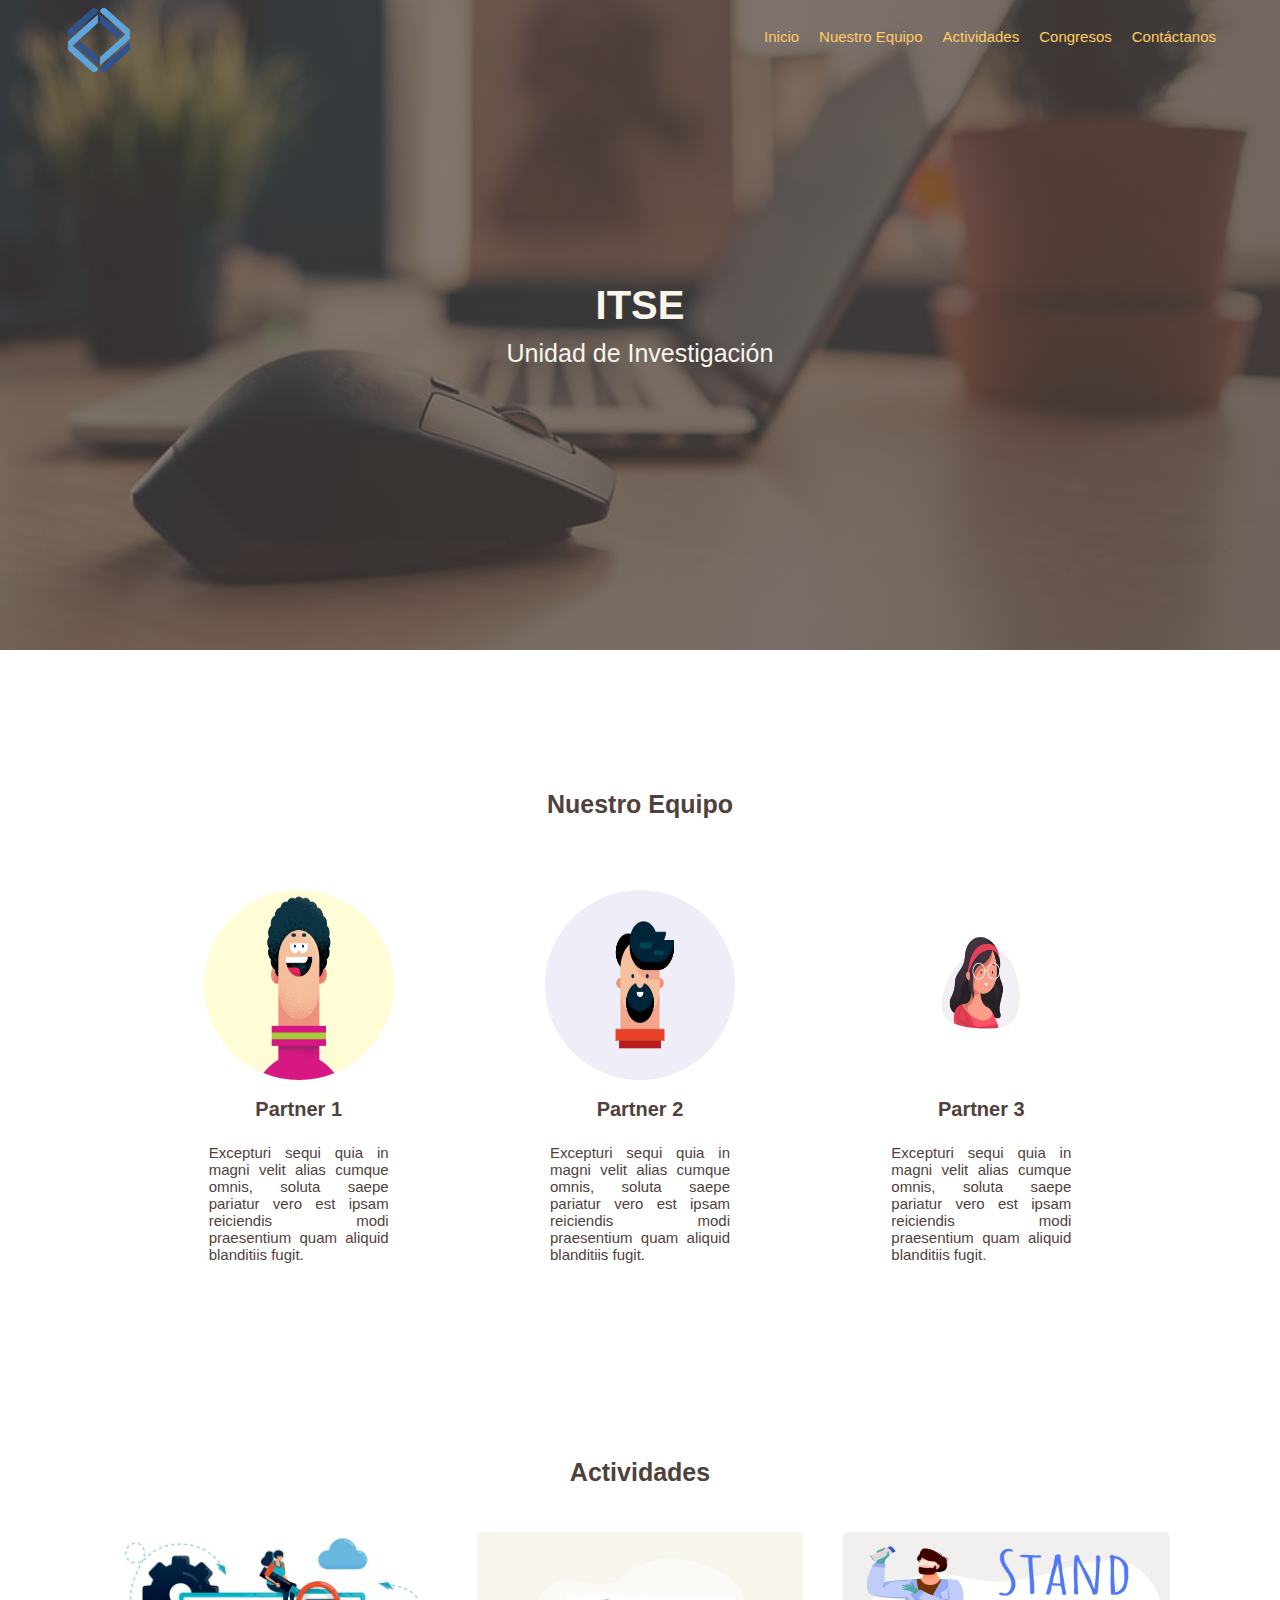
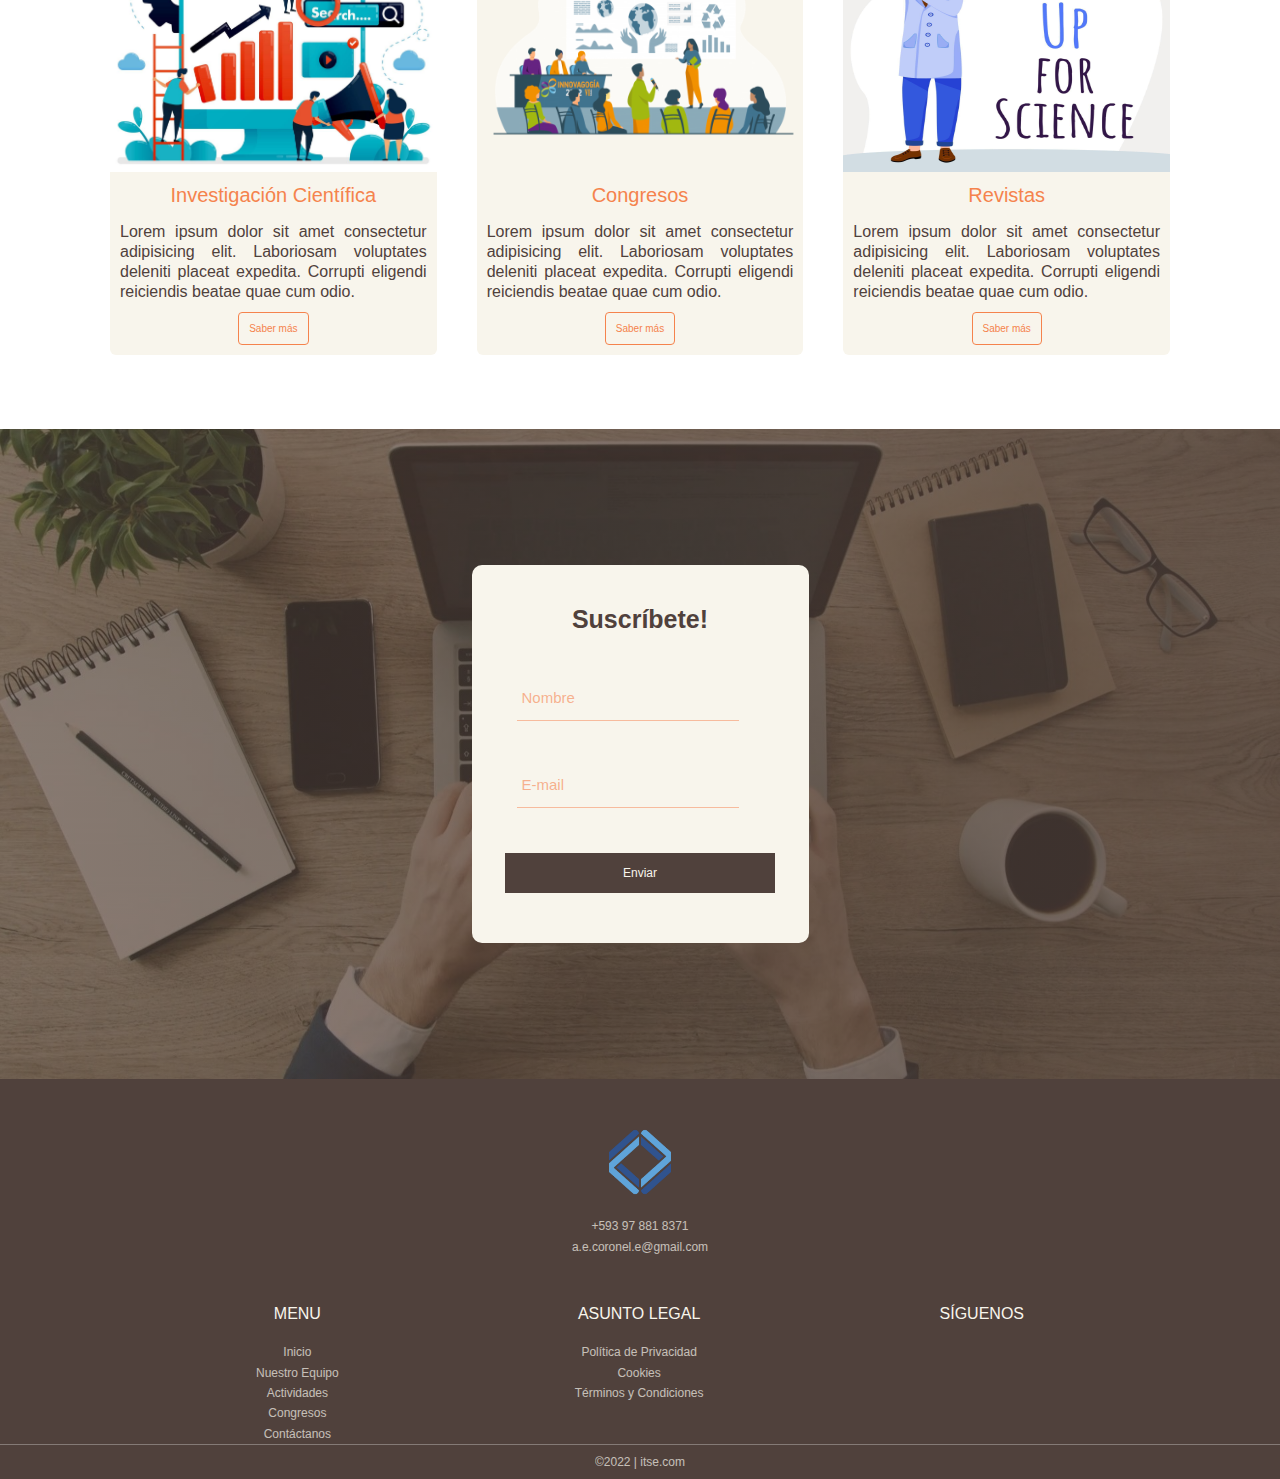
<file: index.html>
<!DOCTYPE html>
<html>

<head>
	<meta charset="utf-8">
	<meta name="viewport" content="width=device-width, initial-scale=1">
	<title>Login</title>
	<link rel="stylesheet" type="text/css" href="styles.css">
	<link rel="shortcut icon" href="img/icon.png" type="image/x-icon">
</head>

<body>
	<header class="media header">
		<h1 class="header_titulo">
			ITSE
		</h1>
		<br />
		<p class="header_texto">
			Unidad de Investigación
		</p>
	</header>
	<nav class="nav" id="nav">
		<div class="nav__container">
			<img src="img/icon.png" alt="logo" class="nav__logo" id="nav__logo">
			<img src="assets/bx-menu.svg" alt="" class="nav__img" id="nav__img">
			<div class="back__menu" id="back__menu"></div>
			<div class="nav__menu" id="nav__menu">
				<div class="nav__grupo">
					<a href="#" class="nav__item" id="menu">
						Inicio
					</a>
					<span class="barra"></span>
				</div>
				<div class="nav__grupo">
					<a href="#equipo" class="nav__item">
						Nuestro Equipo
					</a>
					<span class="barra"></span>
				</div>
				<div class="nav__grupo">
					<a href="#actividades" class="nav__item">
						Actividades
					</a>
					<span class="barra"></span>
				</div>
				<div class="nav__grupo">
					<a href="404.html" class="nav__item" target="_blank">
						Congresos
					</a>
					<span class="barra"></span>
				</div>
				<div class="nav__grupo">
					<a href="#form" class="nav__item">
						Contáctanos
					</a>
					<span class="barra"></span>
				</div>
			</div>
	</nav>
	<h2 class="equipo_titulo" id="equipo">
		Nuestro Equipo
	</h2>
	<section class="media equipo">
		<figure class="equipo_partner">
			<img class="equipo_img" src="img/partner1.jpg" alt="">
			<h2 class="equipo_nombre">
				Partner 1
			</h2>
			<figcaption class="equipo_caption">
				Excepturi sequi quia in magni velit alias cumque omnis, soluta saepe pariatur vero est ipsam reiciendis
				modi praesentium quam aliquid blanditiis fugit.
			</figcaption>
		</figure>
		<figure class="equipo_partner">
			<img class="equipo_img" src="img/partner2.jpg" alt="">
			<h2 class="equipo_nombre">
				Partner 2
			</h2>
			<figcaption class="equipo_caption">
				Excepturi sequi quia in magni velit alias cumque omnis, soluta saepe pariatur vero est ipsam reiciendis
				modi praesentium quam aliquid blanditiis fugit.
			</figcaption>
		</figure>
		<figure class="equipo_partner">
			<img class="equipo_img" src="img/partner3.jpg" alt="">
			<h2 class="equipo_nombre">
				Partner 3
			</h2>
			<figcaption class="equipo_caption">
				Excepturi sequi quia in magni velit alias cumque omnis, soluta saepe pariatur vero est ipsam reiciendis
				modi praesentium quam aliquid blanditiis fugit.
			</figcaption>
		</figure>
	</section>
	<section class="actividades_bg" id="actividades">
		<h2 class="actividades_titulo">
			Actividades
		</h2>
		<div class="media actividades_divisor">
			<article class="tarjetas">
				<figure>
					<img src="img/investigacion.jpg" alt="investigacion-img">
				</figure>
				<div class="tarjetas_contenido">
					<h3>
						Investigación Científica
					</h3>
					<p>
						Lorem ipsum dolor sit amet consectetur adipisicing elit. Laboriosam voluptates deleniti placeat
						expedita. Corrupti eligendi reiciendis beatae quae cum odio.
					</p>
					<a href="#">
						Saber más
					</a>
				</div>
			</article>
			<article class="tarjetas">
				<figure>
					<img src="img/congreso.png" alt="investigacion-img">
				</figure>
				<div class="tarjetas_contenido">
					<h3>
						Congresos
					</h3>
					<p>
						Lorem ipsum dolor sit amet consectetur adipisicing elit. Laboriosam voluptates deleniti placeat
						expedita. Corrupti eligendi reiciendis beatae quae cum odio.
					</p>
					<a href="#">
						Saber más
					</a>
				</div>
			</article>
			<article class="tarjetas">
				<figure>
					<img src="img/revistas2.jpeg" alt="investigacion-img">
				</figure>
				<div class="tarjetas_contenido">
					<h3>
						Revistas
					</h3>
					<p>
						Lorem ipsum dolor sit amet consectetur adipisicing elit. Laboriosam voluptates deleniti placeat
						expedita. Corrupti eligendi reiciendis beatae quae cum odio.
					</p>
					<a href="#">
						Saber más
					</a>
				</div>
			</article>
		</div>
	</section>
	<section class="media form_bg">
		<form action="form.php" method="POST" id="form">
			<div class="form">
				<h1 class="form_title">
					Suscríbete!
				</h1>
				<div class="form_inputs">
					<input type="text" name="name" id="name" class="input_form" required><span
						class="form_barra"></span>
					<label class="label_form" for="">Nombre</label>
				</div>
				<div class="form_inputs">
					<input type="email" name="email" id="email" class="input_form" required><span
						class="form_barra"></span>
					<label class="label_form" for="">E-mail</label>
				</div>
				<button type="submit">
					Enviar
				</button>
			</div>
		</form>
	</section>
	<footer>
		<div class="footer_contenedor">
			<img src="img/icon.png" alt="" class="footer_logo">
			<span class="footer_info">+593 97 881 8371</span>
			<span class="footer_info">a.e.coronel.e@gmail.com</span>
		</div>
		<div class="footer_menus">
			<div class="footer_contenido">
				<span class="footer_menu_titulo">Menu</span>
				<a href="#nav" class="footer_menu_item">Inicio</a>
				<a href="#equipo" class="footer_menu_item">Nuestro Equipo</a>
				<a href="#actividades" class="footer_menu_item">Actividades</a>
				<a href="404.html" class="footer_menu_item" target="_blank">Congresos</a>
				<a href="#form" class="footer_menu_item">Contáctanos</a>
			</div>
			<div class="footer_contenido">
				<span class="footer_menu_titulo">Asunto Legal</span>
				<a href="404.html" class="footer_menu_item" target="_blank">Política de Privacidad</a>
				<a href="404.html" class="footer_menu_item" target="_blank">Cookies</a>
				<a href="404.html" class="footer_menu_item" target="_blank">Términos y Condiciones</a>
			</div>
			<div class="footer_contenido">
				<span class="footer_menu_titulo">Síguenos</span>
				<div class="footer_contenedor_social">
					<a href="#" class="fb"></a>
					<a href="#" class="tw"></a>
					<a href="#" class="ig"></a>
				</div>
			</div>
		</div>
		<div class="footer_copyright">
			<span class="copyright">&copy;2022 | itse.com</span </div>
	</footer>
	<script src="script.js"></script>
</body>

</html>
</file>
<file: styles.css>
:root {
	--cafe: #50413C;
	--naranja: #F5834D;
	--mostaza: #FFCC63;
	--blanco-hueso: #F8F5EC;
}

/*
COLORES EN HSL

--mostaza: hsl(40deg, 100%, 69%);
--naranja: hsl(19deg, 89%, 63%);
--cafe: hsl(15deg, 14%, 27%);
*/

* {
	margin: 0;
	padding: 0;
	font-family: -apple-system, BlinkMacSystemFont, 'Segoe UI', Roboto, Oxygen, Ubuntu, Cantarell, 'Open Sans', 'Helvetica Neue', sans-serif;
	font-size: 10px;
	box-sizing: border-box;
}

body {
	display: flex;
    flex-direction: column;
    min-height: 100vh;
}

.header {
	display: flex;
	flex-direction: column;
    justify-content: center;
    align-items: center;
    height: 65rem;
    background: linear-gradient(90deg, hsla(15deg, 14%, 27%, 0.65), hsla(15deg, 14%, 27%, 0.8)), url(img/portada.jpg);
    color: var(--blanco-hueso);
    position: absolute;
	background-repeat: no-repeat;
	background-size: cover;
	background-position: bottom;
    width: 100%;
    z-index: -1;
}

.header_titulo {
	font-size: 4rem;
}

.header_texto {
	font-size: 2.5rem;
}

.nav {
    height: 8rem;
    padding: 0.5rem;
    box-sizing: border-box;
}

.nav__container {
    height: 100%;
    width: 90vw;
    margin: auto;
    display: flex;
    justify-content: space-between;
    box-sizing: border-box;
}

.nav__img, .nav__input {
    display: none;
}

.nav__container .nav__logo{
    height: 100%;
    box-sizing: border-box;
    border-radius: 50%;
}

.nav__menu {
    display: grid;
    grid-auto-flow: column;
    gap: 2rem;
    align-items: center;
    box-sizing: border-box;
}

.nav__grupo {
    display: flex;
    flex-direction: column;
}

.nav__item, .link_404 {
    color: #fff;
    text-decoration: none;
	font-size: 1.5rem;
    margin-bottom: 0.5rem;
    transition: 0.3s ease;
    border-radius: 0.5rem;
}

.nav__item, .link_404:hover {
	color: var(--mostaza)
}

.barra {
    height: 0.3rem;
    width: 0;
    bottom: 0;
    position: relative;
    background: var(--mostaza);
    transition: 0.5s ease width;
    left: 0;
}

.nav__item:hover+.barra {
   width: 100%;
}

.equipo_titulo, .actividades_titulo {
	width: 80%;
	margin: 70rem auto 5rem auto;
	color: var(--cafe);
	font-size: 2.5rem;
	text-align: center;
	padding: 1rem;
}

.equipo {
	display: flex;
	width: 80%;
	height: 40rem;
	justify-content: space-around;
	margin: 0 auto 10rem auto;
}

.equipo_partner {
	width: 30%;
	max-width: 20rem;
	min-width: 20rem;
    display: flex;
    flex-direction: column;
	box-sizing: border-box;
	justify-content: space-around;
}

.equipo_img {
	height: 20rem;
	border-radius: 50%;
	padding: 0.5rem;
}

.equipo_nombre {
	color: var(--cafe);
	font-size: 2rem;
	text-align: center;
	cursor: default;
}

.equipo_caption {
	color: var(--cafe);
	font-size: 1.5rem;
	text-align: justify;
	padding: 1rem;
	cursor: default;
}

/*
Estilos del section Actividades
*/
.actividades_bg {
	width: 100%;
	max-width: 110rem;
	height: 65rem;
	display: flex;
	flex-direction: column;
	justify-content: center;
	align-items: center;
	margin: auto;
}

.actividades_divisor {
	display: flex;
	flex-direction: row;
}

.actividades_titulo {
	display: block;
	width: 80%;
	margin: 0 auto;
	color: var(--cafe);
	font-size: 2.5rem;
	text-align: center;
	padding: 2.5rem;
}

.tarjetas {
	width: 100%;
	display: flex;
	flex-direction: column;
	justify-content: center;
	margin: 2rem;
	border-radius: 0.6rem;
	overflow: hidden;
	background: var(--blanco-hueso);
	cursor: default;
	transition: all 400ms ease;
	box-sizing: content-box;
}

.tarjetas:hover {
	box-shadow: 0.5rem 0.5rem 2rem rgba(0, 0, 0, 0.4);
	transform: translateY(-3%);
}

.tarjetas img {
	width: 100%;
	height: 24rem;
}

.tarjetas_contenido {
	padding: 1.5rem;
	text-align: center;
	padding: 1rem;
}

.tarjetas_contenido h3 {
    font-size: 2rem;
    font-weight: 400;
    margin-bottom: 1.5rem;
    color: var(--naranja);
}

.tarjetas_contenido p {
	line-height: 2rem;
	color: var(--cafe);
	font-size: 1.6rem;
	text-align: justify;
}

.tarjetas_contenido a {
	text-decoration: none;
	display: inline-block;
	padding: 1rem;
	margin-top: 1rem;
	color: var(--naranja);
	border: 0.1rem solid var(--naranja);
	border-radius: 0.4rem;
	transition: all 0.4s ease;
}

.tarjetas_contenido a:hover {
	background: var(--naranja);
	color: var(--blanco-hueso);

}

/*
Estilos del formulario
*/

.form_bg {
	display: flex;
    justify-content: center;
    align-items: center;
    height: 65rem;
    background: linear-gradient(90deg, hsla(15deg, 14%, 27%, 0.65), hsla(15deg, 14%, 27%, 0.8)), url(img/portada2.jpg);
	background-repeat: no-repeat;
	background-size: cover;
	background-position: bottom;
    width: 100%;
}

.form_title {
	text-align: center;
	font-size: 2.5rem;
}

#form {
	background: var(--blanco-hueso);
	padding: 4rem 0;
	box-shadow: 0 0 0.6rem 0 rgba(255, 255, 255, 0.6rem);
	border-radius: 1rem;
	color: var(--cafe);
}

.form {
	width: 100%;
	margin: auto;
}

.form_inputs {
	position: relative;
	margin: 4.5rem;
}

.input_form {
	background: none;
	color: var(--cafe);
	font-size: 1.8rem;
	padding: 1rem 1rem 1rem 0.5rem;
	display: block;
	width: 90%;
	border: none;
	border-bottom: 0.05rem solid hsl(19, 89%, 63%, 0.5);
}

.input_form:focus {
	outline: none;
	color: var(--cafe);
}

.label_form {
	color: hsl(19, 89%, 63%, 0.6);
	font-size: 1.5rem;
	position: absolute;
	left: 0.5rem;
	top: 1rem;
	transition: 0.5s ease all;
	pointer-events: none;
}

.input_form:focus~.label_form, .input_form:valid~.label_form {
	top: -1.4rem;
	font-size: 1.2rem;
	color: var(--naranja)
}

 .form_barra {
	 position: relative;
	 display: block;
	 width: 100%;
 }

 .form_barra::before {
	 content: "";
	 height: 0.25rem;
	 width: 0%;
	 bottom: 0;
	 position: absolute;
	 background: var(--naranja);
	 transition: 0.4s ease width;
	 left: 0;
 }

 .input_form:focus~.form_barra::before {
	width: 100%;
 }

 button {
	font-family: -apple-system, BlinkMacSystemFont, 'Segoe UI', Roboto, Oxygen, Ubuntu, Cantarell, 'Open Sans', 'Helvetica Neue', sans-serif;
	font-size: 1.2rem;
	background: var(--cafe);
	border: none;
	display: block;
	width: 80%;
	margin: 1rem auto;
	color: var(--blanco-hueso);
	height: 4rem;
	cursor: pointer;
	transition: 0.3s;
}

button:hover {
	background: var(--naranja);
	color: var(--cafe);
	box-shadow: 0.5rem 0.5rem 2rem rgba(78, 64, 59, 0.4);
}

/*
Estilos del Footer
*/
footer {
	margin-top: auto;
	height: fit-content;
	width: 100%;
	display: flex;
	justify-content: center;
	align-items: center;
	flex-direction: column;
	background-color: var(--cafe);
	color: var(--blanco-hueso);
}

.footer_copyright {
	width: 100%;
	display: flex;
	justify-content: center;
	align-items: center;
	border-top: 0.1rem solid rgba(255, 255, 255, 0.3);
}

.copyright {
	font-size: 1.2rem;
	opacity: 0.7;
	font-weight: 400;
	padding: 1rem 0;
}

.footer_menus {
	display: flex;
	justify-content: space-between;
	align-items: flex-start;
	width: 60%;
}

.footer_contenedor {
	height: fit-content;
	width: 100%;
	padding: 4.8rem 9.6rem;
	box-sizing: border-box;
	display: flex;
	flex-direction: column;
	justify-content: space-between;
	align-items: center;
}

.footer_contenido {
	display: flex;
	justify-content: center;
	align-items: center;
	flex-direction: column;
}

.footer_logo {
	margin-bottom: 1.92rem;
	height: 7rem;
}

.footer_info, .footer_menu_item {
	margin: 0.32rem 0;
	opacity: 0.7;
	color: var(--blanco-hueso);
	text-decoration: none;
	transition: 0.4s;
	font-size: 1.2rem;
}

.footer_menu_item:hover {
	color: var(--mostaza);
}

.footer_menu_titulo {
	font-size: 1.6rem;
	font-weight: 400;
	text-transform: uppercase;
	margin-bottom: 1.92rem;
	text-align: center;
}

.footer_contenedor_social {
	display: flex;
	justify-content: center;
	align-items: center;
	height: 3rem;
	width: 100%;
}

.footer_social_link{
	height: 100%;
	width: 3rem;
	background-image: url(assets/bxl-facebook-square.svg);
	background-size: 70%;
	background-position: center;
	margin-right: 1.6rem;
	background-repeat: no-repeat;
	z-index: 100;
	transition: 0.3s;
}

.footer_social_link:hover {
	background-color: var(--mostaza);
	border-radius: 50%;
}

.footer_social_link:nth-of-type(2){
	background-image: url(assets/bxl-linkedin.svg);
}

.footer_social_link:nth-of-type(3){
	background-image: url(assets/bxl-instagram.svg);
}

.footer_social_link:nth-of-type(4){
	background-image: url(assets/bxl-twitter.svg);
}

.contenedor_404 {
	display: flex;
	flex-direction: column;
    justify-content: center;
    align-items: center;
    height: 100vh;
    background: linear-gradient(90deg, hsla(15deg, 14%, 27%, 0.65), hsla(15deg, 14%, 27%, 0.8)), url(img/404-md.png);
    color: var(--blanco-hueso);
	background-repeat: no-repeat;
	background-size: cover;
	background-position: center;
}

.link_404 {
	text-decoration: none;
	text-align: center;
	color: var(--blanco-hueso);
	font-size: 2rem;
	padding: 1rem;
}

.link_404:hover+.barra {
	width: 16%;
 }






/*
Diseño Responsive 
*/

@media screen and (max-width:720px) 
{
	*{
		font-size: 8px;
	}

	.header {
		height: 40rem;
	}

	#nav__img{
        display: block;
        cursor: pointer;
    }
    .nav__label{
        margin: auto 0;
		position: relative;
    }
    #nav__menu{
        position: fixed;
        top: 0;
        background: hsla(15deg, 14%, 27%, 1);
        width: 60%;
        right: -380px;
        display: flex;
        justify-content: space-evenly;
        flex-direction: column;
        align-items: center;
        transition: 0.5s ease;
		height: 100vh;
		z-index: 20;
    }

	#back__menu{
		background: rgba(0, 0, 0, 0.2);
		height: 100vh;
		width: 100%;
		top: 0;
		left: 0;
		position: fixed;
    	z-index: 15;
    	display: none;
		transition: all 0.3s;
	}

	.nav__logo{
		padding: 0.8rem;
	}

	.equipo_titulo{
		margin: 35rem auto 2rem auto;
	}
	.equipo{
		flex-direction: column;
    	flex-wrap: nowrap;
    	align-items: center;
		justify-content: flex-start;
	}

	.actividades_bg{
    	margin: 70rem auto 0 auto;
    	flex-direction: column;
    	justify-content: center;
    	align-items: center;
    	max-width: 30rem;
    	height: 100%;
	}	
	.actividades_divisor {
		flex-direction: column;
    	flex-wrap: nowrap;
    	align-content: center;
    	justify-content: center;
    	align-items: center;
	}
	.tarjetas_contenido a {
		font-size: 1.5rem;
	}

	form {
		width: 90%;
	}

	.footer_contenedor{
		padding: 3.2rem;
		flex-direction: column;
	}
	.footer_contenido{
		width: 100%;
		padding: 3.2rem 0;
		border-bottom: 0.1rem solid var(--cafe);
		justify-content: center;
		align-items: center;
	}
	.footer_contenido:nth-of-type(3){
		border-bottom: none;
		padding-bottom: 0;
	}
	.footer_menus{
		width: 100%;
		display: flex;
		justify-content: space-between;
		align-items: flex-start;
		border-bottom: 0.1rem solid var(--cafe);
	}
	.footer_copyright {
		margin-bottom: 4rem;
	}

}
</file>
